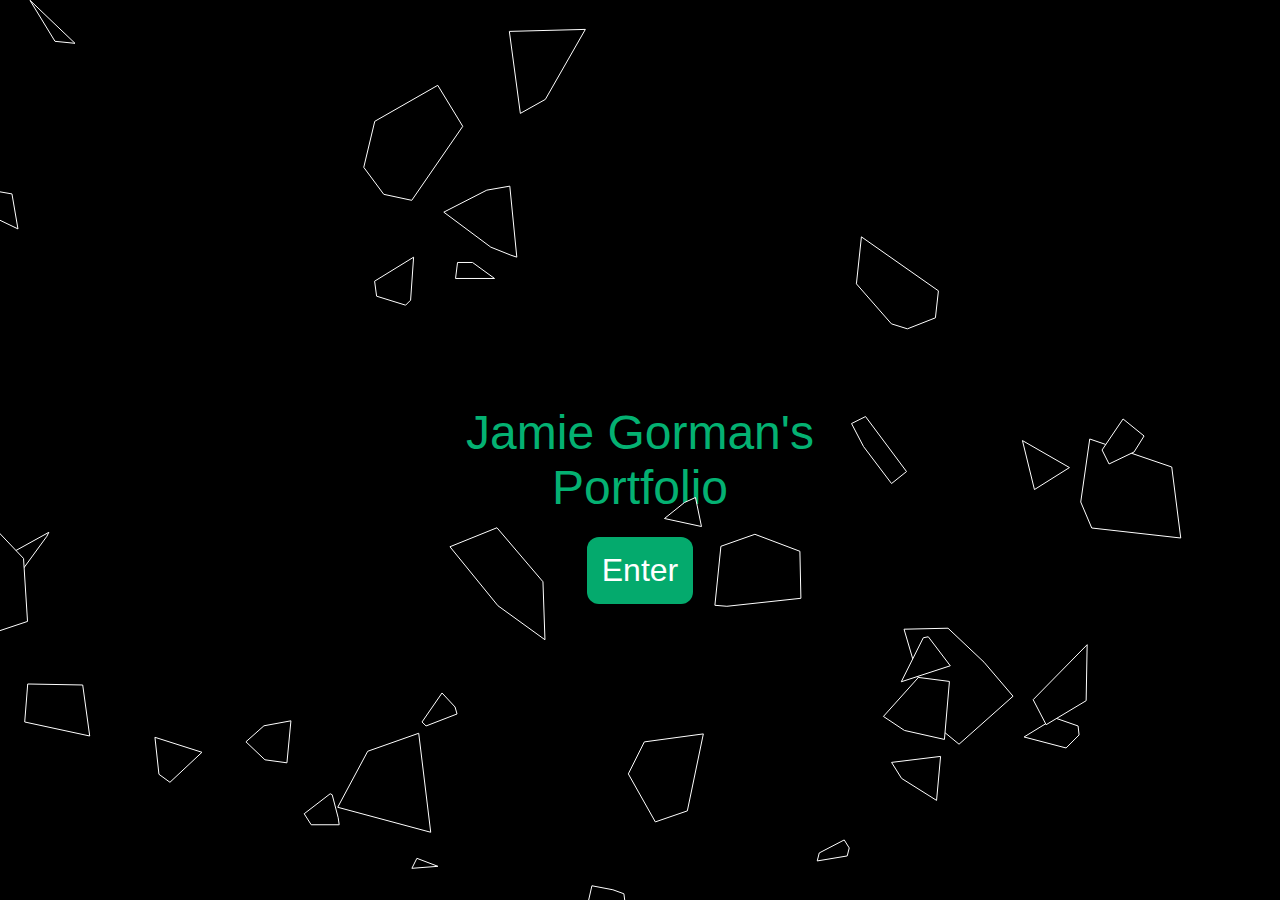
<file: index.html>
<!DOCTYPE html>
<html>
<head>
<title> Jamie Gorman's Portfolio - Home Page </title>
<link rel="stylesheet" type="text/css" href="DefaultStyle.css">
<script src="Scripts/vector.js"></script>
<link rel="apple-touch-icon" sizes="180x180" href="icons/apple-touch-icon.png">
<link rel="icon" type="image/png" sizes="32x32" href="icons/favicon-32x32.png">
<link rel="icon" type="image/png" sizes="16x16" href="icons/favicon-16x16.png">
<link rel="manifest" href="icons/site.webmanifest">
<link rel="mask-icon" href="icons/safari-pinned-tab.svg" color="#5bbad5">
<meta name="msapplication-TileColor" content="#da532c">
<meta name="theme-color" content="#ffffff">
</head>
<style>
	html
	{
		background-image:url('TemplateImage.png');
		background-attachment:fixed;
		background-size: contain;
	}
	.backbox
	{
		width:100vw;
		height:100vh;
		background-color:black;
		box-sizing:border-box;
		text-align:center;
		padding:45vh;
		background-image:url('TemplateImage.png');
		background-repeat:no-repeat;
		background-size: 100% 100%;
	}
</style>
<body style="margin:0;padding:0;">
<seg id="desktopSeg" style="display:auto;">
<svg id="polybox" style="z-index:2;position:absolute;width:100dvw;height:100dvh;">
</svg>
<div id="backing" class="backbox" style="">
<text style="color:#04B172;font-size:48px;"> Jamie Gorman's Portfolio </text>
<br><br>
<button onclick="location.href='portfoliomain.html'" style="z-index:3;position:relative;font-size:32px;"> Enter </button>
</div>
</seg>

<seg id="mobileSeg">
<div style="background-image:url(MobilePolygons.png);width:100dvw;height:100dvh;position:absolute;">
<div class="midbox" style="z-index:3;position:relative;margin-top:35dvh;">
<br>
<text style="color:#04B172;font-size:64px;"> Jamie Gorman's Portfolio </text>
<br><br>
<text style="font-size:32px;"> Note: This website isnt yet optimised for mobile use. Some features may not yet function as intended. </text>
<br><br><br>
<button onclick="location.href='portfoliomain.html'" style="z-index:3;position:relative;font-size:64px;"> Enter </button>
</div>

</div>
</seg>

</body>

<script>

var polygons = []; //Stores all indexes active
var polcounter = 1; //Counts up indexes

const bottom = document.getElementById("backing").offsetHeight;
const right = document.getElementById("backing").offsetWidth;

var t;

var started = false; //Checks if this is the first run of the system

if(isMobile()) //Polygons are only loaded on 
{
	console.log("Loading mobile mode");
	//document.getElementById("backing").style.backgroundImage = "url(MobilePolygons.png)";
	//document.getElementById("backing").style.backgroundSize = "100% 100% contain"; 
	t = null;
}
else
{
	t = setInterval(_Run,60); //Run every 60ms
}

function isMobile() //Checks if user is on pc or mobile
{	
	//Check for useragent data
	if(navigator.userAgentData.mobile || /Android|webOS|iPhone|iPad|iPod|BlackBerry|IEMobile|Opera Mini/i.test(navigator.userAgent)){ 
		document.getElementById("desktopSeg").style.display = "none";
		document.getElementById("mobileSeg").style.display = "auto";
		return true;
	}
	else
	{
		document.getElementById("desktopSeg").style.display = "auto";
		document.getElementById("mobileSeg").style.display = "none";
		return false;
	}
	
}

function pointsType(xN,yN){ //Point reference type - points stored as x and y values
	this.x = xN;
	this.y = yN;
}

function polyType(nID,nXSpeed,nYspeed,nPoints){
	this.id = nID;
	this.Xspeed = nXSpeed;
	this.Yspeed = nYspeed;
	this.points = nPoints;
};

var mPos = new pointsType();

document.getElementById("polybox").innerHTML += "<line id='closestPoly'  x1='0' y1='0' x2='0' y2='0' style='stroke:green;stroke-width:1;'/>";
document.onmousemove = _HandleMouseMove; //Mouse movement handler


function _HandleMouseMove(e)
{
	mPos.x = e.clientX;
	mPos.y = e.clientY;
}

function _LineToClosestPoly() //Draws a line from the mouse to the closest polygon
{
	var closestPoly = {'x':-1,'y':-1,'dist':-1};
	
	for(index in polygons)
	{
		for(pIndex in polygons[index].points)
		{
			var tDist = Math.sqrt(Math.pow(polygons[index].points[pIndex].x - mPos.x,2) + Math.pow(polygons[index].points[pIndex].y - mPos.y,2)); //Distance formula
			if(tDist < closestPoly.dist || closestPoly.dist == -1)
			{
				closestPoly.dist = tDist;
				closestPoly.x = polygons[index].points[pIndex].x;
				closestPoly.y = polygons[index].points[pIndex].y;
			}
		}
	}
	
	document.getElementById("closestPoly").setAttribute("x1",mPos.x);
	document.getElementById("closestPoly").setAttribute("y1",mPos.y);
	
	document.getElementById("closestPoly").setAttribute("x2",closestPoly.x);
	document.getElementById("closestPoly").setAttribute("y2",closestPoly.y);
	
};

function _MovePolygons() //Move polygons away from mouse cursor
{
	for(index in polygons)
	{
		var willMove = false;
		
		for(pIndex in polygons[index].points)
		{
			var tDist = Math.sqrt(Math.pow(polygons[index].points[pIndex].x - mPos.x,2) + Math.pow(polygons[index].points[pIndex].y - mPos.y,2));
			if(tDist < 50) //If polygon is close enough to mouse
			{
				willMove = true; //Set to true
				break;
			}
		}
		
		if(willMove) //If close enough to require a movement
		{
			//Find incident angle to center
			let cX = polygons[index].points.reduce((total,i) => i.x + total,0) / parseFloat(polygons[index].points.length);
			let cY = polygons[index].points.reduce((total,i) => i.y + total,0) / parseFloat(polygons[index].points.length);
			
			let incAngle = Math.atan2( cY - mPos.y, cX - mPos.x);
			
			for(pIndex in polygons[index].points)
			{	
				//Direct movement
				polygons[index].points[pIndex].x += 3 * Math.cos(incAngle);
				polygons[index].points[pIndex].y += 3 * Math.sin(incAngle);
				
				//Change speed to account for momentum
				polygons[index].Xspeed = 5 * Math.cos(incAngle);
				polygons[index].Yspeed = 5 * Math.sin(incAngle);

				_UpdatePolygonSVG(index);
			}
		}
	}
	
};

function _DrawPoly() //Draws a polygon
{
	var polyString = "";
	var points = _NewPoly();
	
	polyString += "<polygon id = 'pol" + polcounter + "' points='" + _PrintPoints(_TurnToStringArr(points)) + "' style='stroke:white;stroke-width:1;'></polygon>";
	
	polygons.push(new polyType(polcounter,(-2 + (Math.random() * 5)),(-2 + (Math.random() * 5)),points)); //Add index to array
	
	polcounter +=1; //Increase count of polygon Ids
	
	document.getElementById("polybox").innerHTML += polyString;
}

function _NewPoly() //Generates a new polygon somewhere on the page
{
	var points = [];
	var pointObj = [];
	
	var vertexes = 6 + Math.floor(Math.random() * 3); //Random number of vertexes min 6
	var variance = 35 + Math.floor(Math.random() * 101);
	var centerY = -100 + Math.floor(Math.random() * bottom);
	var centerX = -100 + Math.floor(Math.random() * right);
	
	if(started == false)
	{
		centerY -= Math.floor(Math.random() * (bottom)); //Formerly divided by 2 to start in the bottom half
	}
	
	for(var i = 0; i < vertexes; i++) 
	{
		
		pointObj[i] = new pointsType(0,0);
		
		var offsetX = Math.floor(Math.random() * variance);
		var flipX = Math.floor(Math.random() * 2);
		if(flipX = 0)
		{
			pointObj[i].x =(centerX + offsetX);
		}
		else
		{
			pointObj[i].x = (centerX - offsetX);
		}
		
		var offsetY = Math.floor(Math.random() * variance);
		var flipY = Math.floor(Math.random() * 2);
		
		if(flipY = 0)
		{
			pointObj[i].y = (centerY + offsetY + bottom);
		}
		else
		{
			pointObj[i].y = (centerY - offsetY + bottom);
		}
		
	}
	
	pointObj = _ConvexHullReorder(pointObj); //Reorder in convex hull position - making the polygons more rounded

	return pointObj;
}

function _TurnToStringArr(pointsObjArg) //Turns the points object into a string array to be used by the html script
{
	var strArray = [];
	for(let i = 0;i < pointsObjArg.length;i++)
	{
		strArray[i] = pointsObjArg[i].x + "," + pointsObjArg[i].y;
	}
	
	return strArray;
};

function _Run() //Repeatedly runs
{
	if(polygons.length < 51)
	{
		if(started == false) //Initial polygons
		{
			for(let i = 0; i < 51;i++)
			{
				_DrawPoly();
			}
			started = true;
		}
		else
		{
			_DrawPoly();
		}
		
	}
	else if(polygons.length > 0)
	{
		_FloatPolygon();
	}
	
	if(polygons.length > 0) //Line to closest polygon TODO switch to invisible line with movement on polygons based on incident angle
	{
		//_LineToClosestPoly();
		_MovePolygons();
	}
}

function _FloatPolygon() //Make polygons around the page
{
	//var delIDs = [];
	var i = 0;
	
	for(polyID in polygons) //Iterate through polygons and make them float upwards - removing them when they hit the top of the page
	{	
		var newString = "";
		
		//var despawnPoints = polygons[polyID].points.length - 1;
		
		for(var pointIndex in polygons[polyID].points)
		{
			var newX = polygons[polyID].points[pointIndex].x + polygons[polyID].Xspeed; //Calculate new X value
			var newY = polygons[polyID].points[pointIndex].y + polygons[polyID].Yspeed; //Calculate new Y value
			
			polygons[polyID].points[pointIndex].x = newX;
			polygons[polyID].points[pointIndex].y = newY;
			
			//if(newY < -100) //|| newY > bottom + 100 || newX < - 100 || newX > right + 100)
			//{
			//	despawnPoints--; //Counts up how many points are above a line. if too many points have exited the screen area despawn the polygon
			//}
		}
		
		_UpdatePolygonSVG(polyID);
		
		//if(despawnPoints > 0)
		//{	
		//	_UpdatePolygonSVG(polyID);
		//}
		//else
		//{
			//Add to delete list
			//delIDs[i] = polygons[polyID].id;
			//i++;

		//}
	}
	
	//if(i > 0)
	//{
	//	for(id in delIDs) //Delete polygons in list of ids to delete
	//	{
	//		document.getElementById("pol" + delIDs[id]).remove();
	//		
	//		polygons = polygons.filter(n => n.id != delIDs[id]); //Filter out deleted IDs
	//	}
	//}
}

function _UpdatePolygonSVG(polyID)
{
	var newString = ""; //Html points string
	
	for(pIndex in polygons[polyID].points)
	{
		newString += polygons[polyID].points[pIndex].x + "," + (polygons[polyID].points[pIndex].y) + " ";
	}
	
	document.getElementById("pol" + polygons[polyID].id).setAttribute("points",newString);
}

function _PrintPoints(arrayArg)
{
	var output = ""
	for(index in arrayArg)
	{
		output += arrayArg[index] + " ";
	}
	
	return output;
}

function _ConvexHullReorder(points) //Takes in a list of point types and returns them in convex hull order
{
	var hullList = []; //Ordered list of the outer points in the polygon
	
	var xList = Object.keys(points).map(function(key){return points[key].x}); //List of all X values in the points - retains index of original points array 
	var leftmostID = xList.indexOf(Math.min.apply(Math,Object.keys(points).map(function(key){return points[key].x})));
	var switchPoint = points[0]; //Store current point 0 to switch it with leftmost point 
	

	points[0] = points[leftmostID];
	points[leftmostID] = switchPoint;
	
	hullList.push(points[0])
	
	var curPoint = points[0];
	var nextPoint = points[1]; //Select a new point to test against
	var iter = 2; //Where to start the hull search
	var nextIndex = -1;
	
	while(true) //Gift wrapping algorithm - sourced from https://editor.p5js.org/codingtrain/sketches/IVE9CxBOF
	{
		var checkingPoint = points[iter];
		var a = Vector.sub(new Vector(nextPoint.x,nextPoint.y),new Vector(curPoint.x,curPoint.y));
		var b = Vector.sub(new Vector(checkingPoint.x,checkingPoint.y), new Vector(curPoint.x,curPoint.y));
		var cross = a.cross(b); 
		
		if(cross.z < 0)
		{
			nextPoint = checkingPoint;
			nextIndex = iter;
		}
		
		iter = iter + 1;
		if(iter == points.length)
		{
			if(nextPoint == points[0])
			{
				break;
			}
			else
			{
				hullList.push(nextPoint);
				curPoint = nextPoint;
				iter = 0;
				nextPoint = points[0];
			}
		}
	};
	
	return hullList;
}
</script>

</html>
</file>
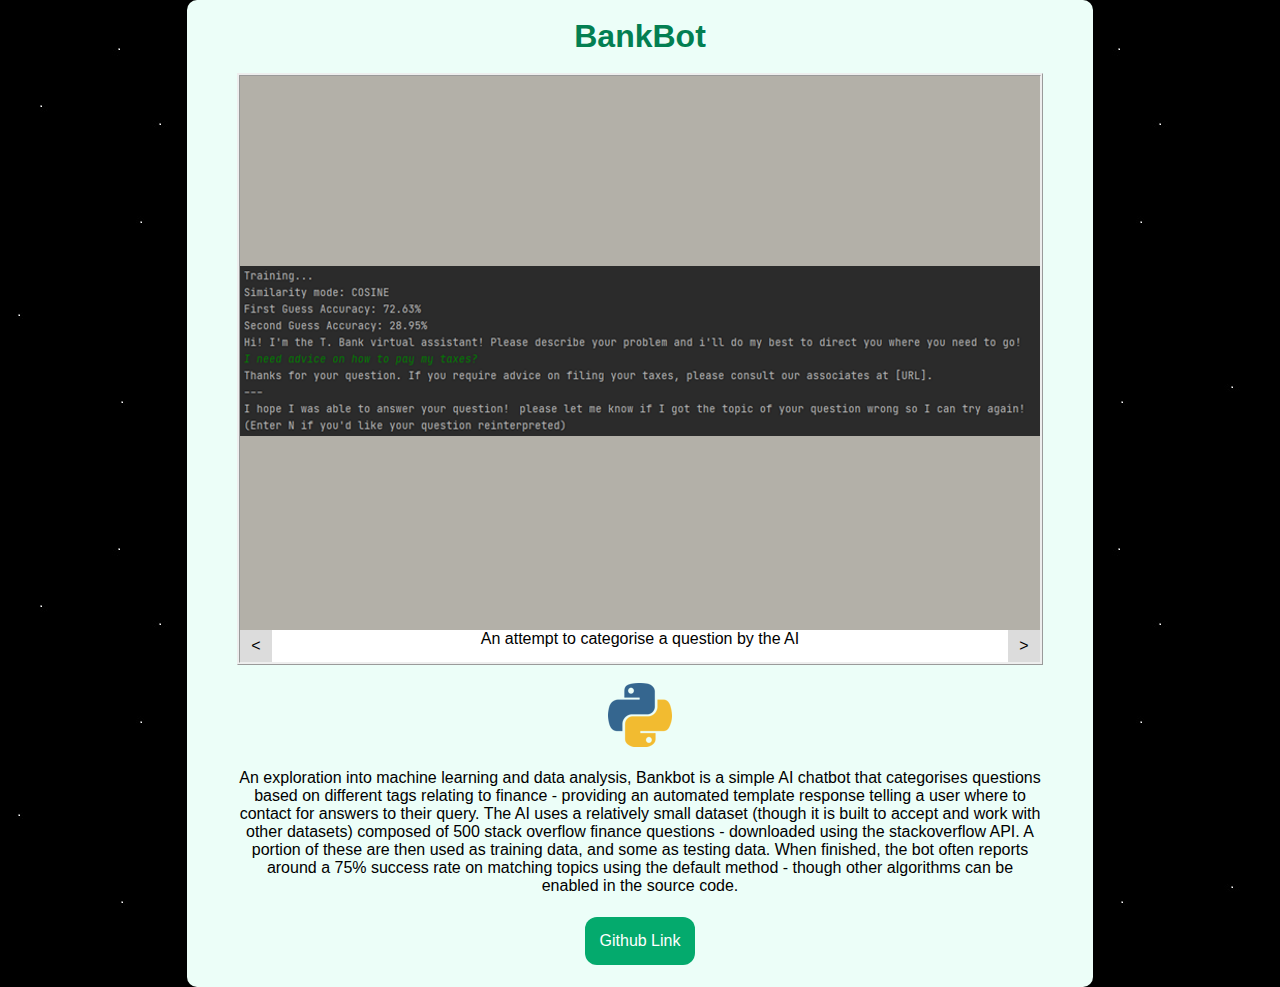
<file: Projects/BankBot/BankBot.html>
<!DOCTYPE html>
<html>
<head>
<title> Jamie Gorman's Portfolio - BankBot </title>
<link rel="stylesheet" type="text/css" href="../../DefaultStyle.css">
<link rel="apple-touch-icon" sizes="180x180" href="../../icons/apple-touch-icon.png">
<link rel="icon" type="image/png" sizes="32x32" href="../../icons/favicon-32x32.png">
<link rel="icon" type="image/png" sizes="16x16" href="../../icons/favicon-16x16.png">
<link rel="manifest" href="../../icons/site.webmanifest">
<link rel="mask-icon" href="../../icons/safari-pinned-tab.svg" color="#5bbad5">
<meta name="msapplication-TileColor" content="#da532c">
<meta name="theme-color" content="#ffffff">
</head>
<style>
	html
	{
		background-image:url('../../StarsImage.png');
		background-attachment:scroll;
	}
</style>
<script src="../../Scripts/SlideshowScript.js"></script>
<body style="margin:0;padding:0;">
<div class="midbox">
<br>
<h1 style="margin:0;">BankBot</h1>
<br>
<div style="width:800px;object-fit:scale-down;background-color:#b3b0a8;opacity:1;margin:auto;border-style:ridge;"/>
<img id="SlideshowBox" src="Slideshow/0.png" style="width:800px;height:550px;object-fit:scale-down;background-color:#b3b0a8;opacity:1;"/>
<div style="width:100%;background-color:white;height:32px;">
<button onclick="_PrevImage()" style="float:left;width:32px;height:32px;"class="imageNav"> < </button>
<txt id="descbox">Description couldnt be loaded - please refresh the page</txt>
<button onclick="_NextImage()" style="float:right;width:32px;height:32px;"class="imageNav"> > </button>
</div>
</div>
<br>
<img src="../../icons/PythonIcon.png"/>
<br><br>
An exploration into machine learning and data analysis, Bankbot is a simple AI chatbot that categorises questions based on different tags relating to finance - providing an automated template response telling a user where to contact for answers
to their query. The AI uses a relatively small dataset (though it is built to accept and work with other datasets) composed of 500 stack overflow finance questions - downloaded using the stackoverflow API. A portion of these are then used as
training data, and some as testing data. When finished, the bot often reports around a 75% success rate on matching topics using the default method - though other algorithms can be enabled in the source code.
<br><br>
<button onclick="location.href='https://github.com/JaVonox/AIChatbot'" style="position:relative;"> Github Link </button>
<br><br>
</div>
</body>
<script>
function imageRef(nRef,nDesc){ //Image reference type - includes the image file name and the associated description
	this.ref = nRef;
	this.desc = nDesc;
}

const loadedImages = 
[ new imageRef("0.png","An attempt to categorise a question by the AI"),
new imageRef("1.png","An overview of the training data used by the AI"),
new imageRef("2.png","A comparitive diagram. Y representing the accuracy and X representing the time in ms"),
]; //Storage of the different images to display on the slideshow

var slideshowElement = document.getElementById("SlideshowBox");
var descElement = document.getElementById("descbox");
descElement.innerHTML = loadedImages[0].desc; //Set the default text

var speed = 10; //Ms before image handler called
var rotationSpeed = 5000; //Time before a rotation occurs

var t=setInterval(_ImageHandle,speed);

//Scripts/SlideshowScript.js handles the rest of the slideshow 
</script>
</html>
</file>
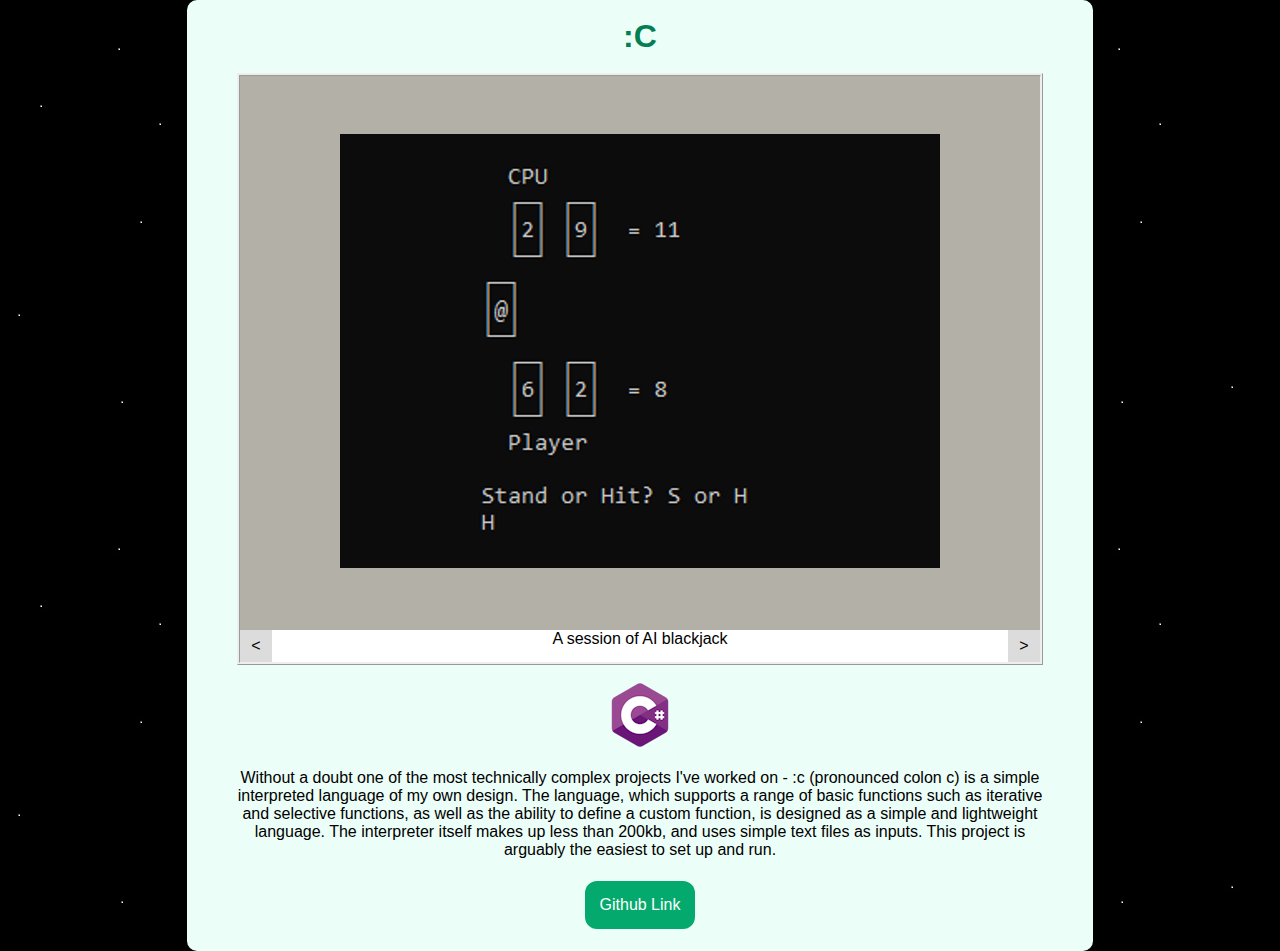
<file: Projects/ColonC/ColonC.html>
<!DOCTYPE html>
<html>
<head>
<title> Jamie Gorman's Portfolio - Colon C </title>
<link rel="stylesheet" type="text/css" href="../../DefaultStyle.css">
<link rel="apple-touch-icon" sizes="180x180" href="../../icons/apple-touch-icon.png">
<link rel="icon" type="image/png" sizes="32x32" href="../../icons/favicon-32x32.png">
<link rel="icon" type="image/png" sizes="16x16" href="../../icons/favicon-16x16.png">
<link rel="manifest" href="../../icons/site.webmanifest">
<link rel="mask-icon" href="../../icons/safari-pinned-tab.svg" color="#5bbad5">
<meta name="msapplication-TileColor" content="#da532c">
<meta name="theme-color" content="#ffffff">
</head>
<style>
	html
	{
		background-image:url('../../StarsImage.png');
		background-attachment:scroll;
	}
</style>
<script src="../../Scripts/SlideshowScript.js"></script>
<body style="margin:0;padding:0;">
<div class="midbox">
<br>
<h1 style="margin:0;">:C</h1>
<br>
<div style="width:800px;object-fit:scale-down;background-color:#b3b0a8;opacity:1;margin:auto;border-style:ridge;"/>
<img id="SlideshowBox" src="Slideshow/0.png" style="width:800px;height:550px;object-fit:scale-down;background-color:#b3b0a8;opacity:1;"/>
<div style="width:100%;background-color:white;height:32px;">
<button onclick="_PrevImage()" style="float:left;width:32px;height:32px;"class="imageNav"> < </button>
<txt id="descbox">Description couldnt be loaded - please refresh the page</txt>
<button onclick="_NextImage()" style="float:right;width:32px;height:32px;"class="imageNav"> > </button>
</div>
</div>
<br>
<img src="../../icons/CsharpIcon.png"/>
<br><br>
Without a doubt one of the most technically complex projects I've worked on - :c (pronounced colon c) is a simple interpreted language of my own design. The language, which supports a range of basic functions such as iterative and selective
functions, as well as the ability to define a custom function, is designed as a simple and lightweight language. The interpreter itself makes up less than 200kb, and uses simple text files as inputs. This project is arguably the easiest to set up
and run.
<br><br>
<button onclick="location.href='https://github.com/JaVonox/LanguageDesign'" style="position:relative;"> Github Link </button>
<br><br>
</div>
</body>
<script>
function imageRef(nRef,nDesc){ //Image reference type - includes the image file name and the associated description
	this.ref = nRef;
	this.desc = nDesc;
}

const loadedImages = 
[ new imageRef("0.png","A session of AI blackjack"),
new imageRef("1.png","One of the other included example files - a game of tic tac toe"),
]; //Storage of the different images to display on the slideshow

var slideshowElement = document.getElementById("SlideshowBox");
var descElement = document.getElementById("descbox");
descElement.innerHTML = loadedImages[0].desc; //Set the default text

var speed = 10; //Ms before image handler called
var rotationSpeed = 5000; //Time before a rotation occurs

var t=setInterval(_ImageHandle,speed);

//Scripts/SlideshowScript.js handles the rest of the slideshow 
</script>
</html>
</file>
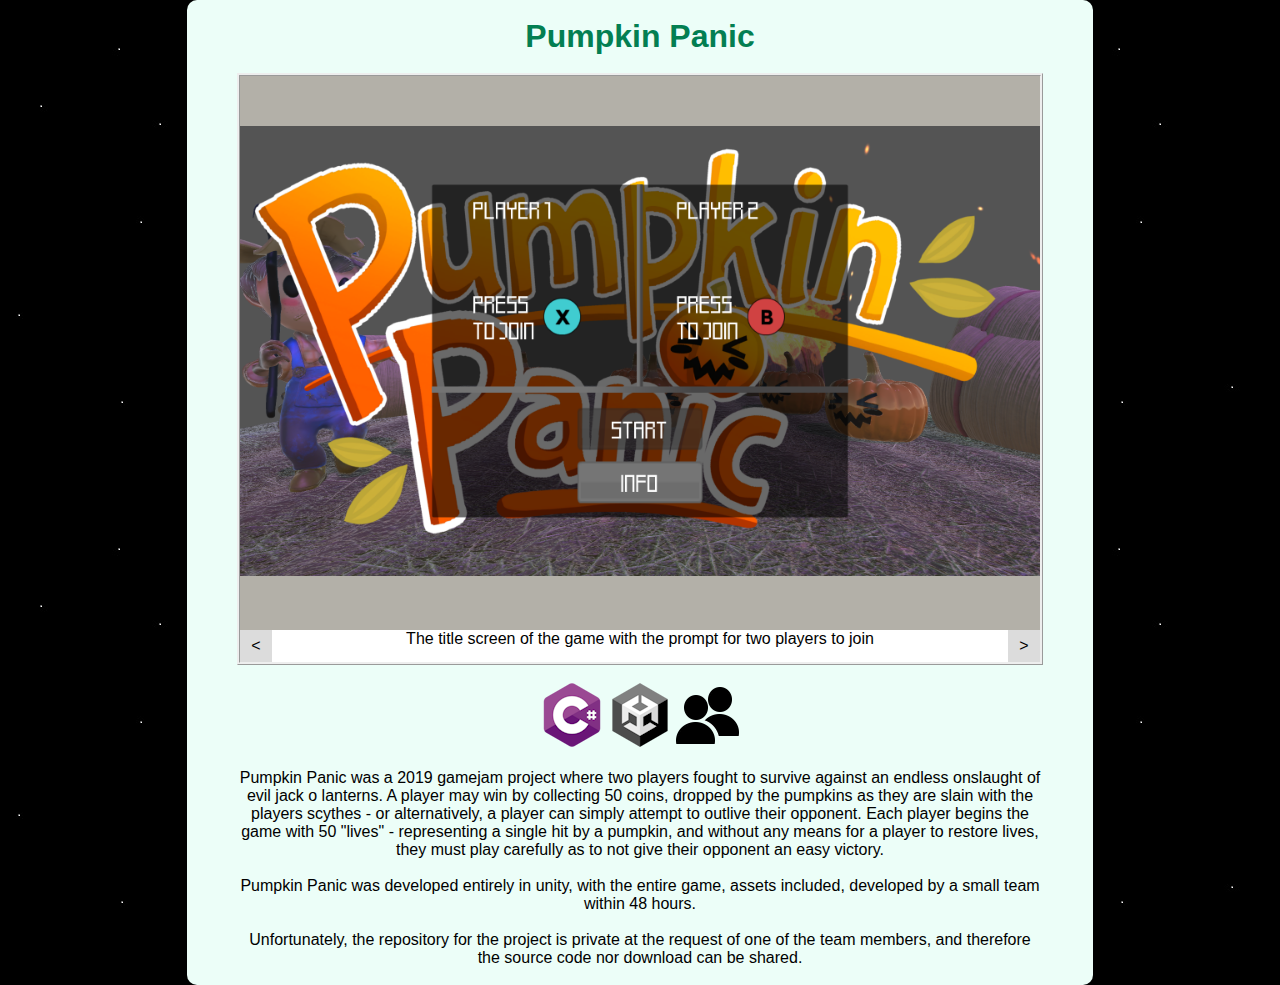
<file: Projects/GardenersVsPumpkins/GardenerVsPumpkins.html>
<!DOCTYPE html>
<html>
<head>
<title> Jamie Gorman's Portfolio - Pumpkin Panic </title>
<link rel="stylesheet" type="text/css" href="../../DefaultStyle.css">
<link rel="apple-touch-icon" sizes="180x180" href="../../icons/apple-touch-icon.png">
<link rel="icon" type="image/png" sizes="32x32" href="../../icons/favicon-32x32.png">
<link rel="icon" type="image/png" sizes="16x16" href="../../icons/favicon-16x16.png">
<link rel="manifest" href="../../icons/site.webmanifest">
<link rel="mask-icon" href="../../icons/safari-pinned-tab.svg" color="#5bbad5">
<meta name="msapplication-TileColor" content="#da532c">
<meta name="theme-color" content="#ffffff">
</head>
<style>
	html
	{
		background-image:url('../../StarsImage.png');
		background-attachment:scroll;
	}
</style>
<script src="../../Scripts/SlideshowScript.js"></script>
<body style="margin:0;padding:0;">
<div class="midbox">
<br>
<h1 style="margin:0;">Pumpkin Panic</h1>
<br>
<div style="width:800px;object-fit:scale-down;background-color:#b3b0a8;opacity:1;margin:auto;border-style:ridge;"/>
<img id="SlideshowBox" src="Slideshow/0.png" style="width:800px;height:550px;object-fit:scale-down;background-color:#b3b0a8;opacity:1;"/>
<div style="width:100%;background-color:white;height:32px;">
<button onclick="_PrevImage()" style="float:left;width:32px;height:32px;"class="imageNav"> < </button>
<txt id="descbox">Description couldnt be loaded - please refresh the page</txt>
<button onclick="_NextImage()" style="float:right;width:32px;height:32px;"class="imageNav"> > </button>
</div>
</div>
<br>
<img src="../../icons/CsharpIcon.png"/>
<img src="../../icons/UnityIcon.png"/>
<img src="../../icons/GroupIcon.png"/>
<br><br>
Pumpkin Panic was a 2019 gamejam project where two players fought to survive against an endless onslaught of evil jack o lanterns. A player may win by collecting
50 coins, dropped by the pumpkins as they are slain with the players scythes - or alternatively, a player can simply attempt to outlive their opponent. Each player begins the
game with 50 "lives" - representing a single hit by a pumpkin, and without any means for a player to restore lives, they must play carefully as to not give their opponent an
easy victory.
<br><br>
Pumpkin Panic was developed entirely in unity, with the entire game, assets included, developed by a small team within 48 hours.  

<br><br>
Unfortunately, the repository for the project is private at the request of one of the team members, and therefore the source code nor download can be shared.
<br><br>
</div>
</body>
<script>
function imageRef(nRef,nDesc){ //Image reference type - includes the image file name and the associated description
	this.ref = nRef;
	this.desc = nDesc;
}

const loadedImages = 
[ new imageRef("0.png","The title screen of the game with the prompt for two players to join"),
new imageRef("1.png","Two gardeners running away from pumpkins"),
new imageRef("2.png","The second player killing a pumpkin, creating a coin pickup"),
new imageRef("3.png","Player 2 winning the game after Player 1 loses all their lives"),
]; //Storage of the different images to display on the slideshow

var slideshowElement = document.getElementById("SlideshowBox");
var descElement = document.getElementById("descbox");
descElement.innerHTML = loadedImages[0].desc; //Set the default text

var speed = 10; //Ms before image handler called
var rotationSpeed = 5000; //Time before a rotation occurs

var t=setInterval(_ImageHandle,speed);

//Scripts/SlideshowScript.js handles the rest of the slideshow 
</script>
</html>
</file>
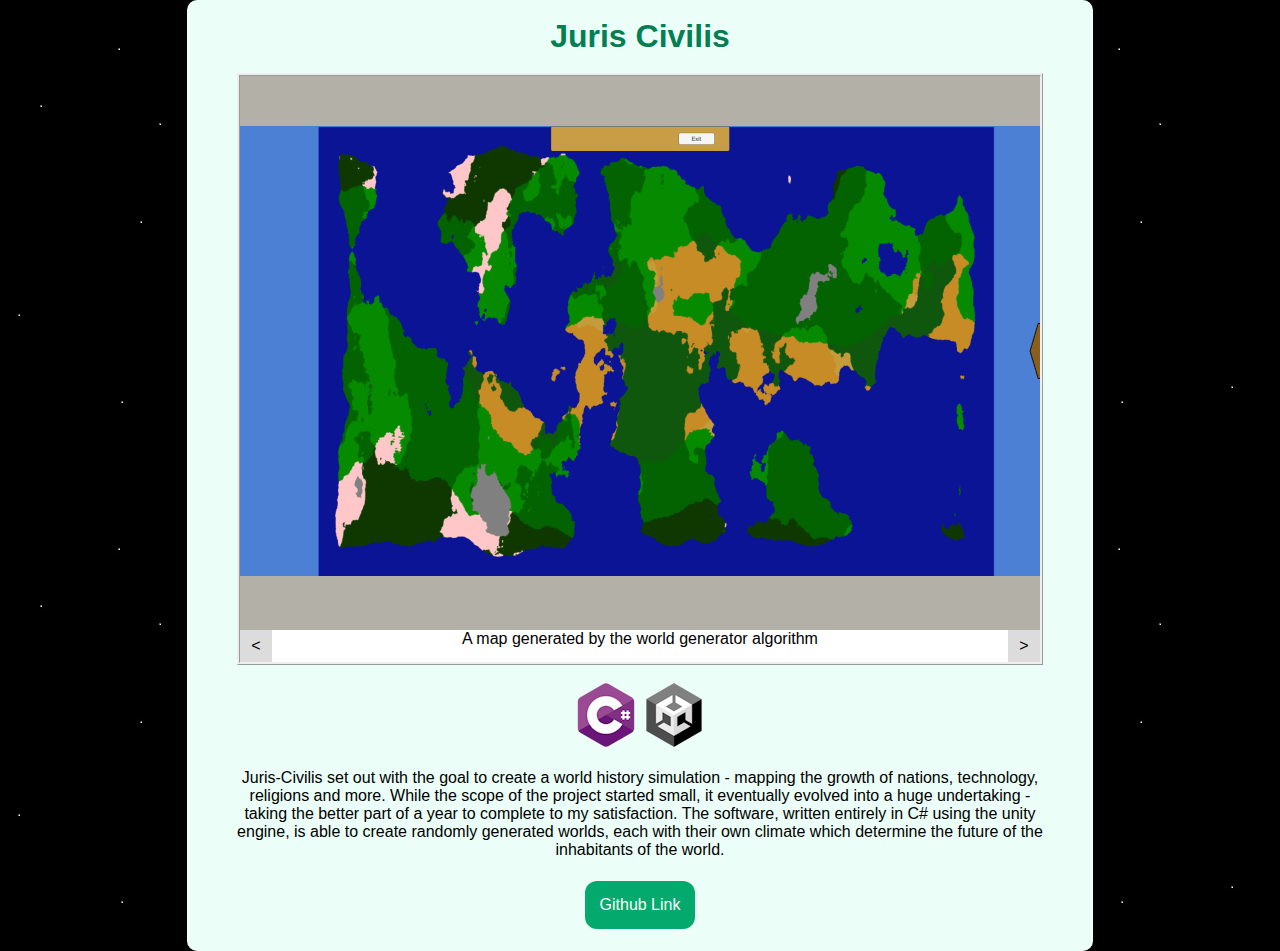
<file: Projects/JurisCivilis/JurisCivilis.html>
<!DOCTYPE html>
<html>
<head>
<title> Jamie Gorman's Portfolio - Juris Civilis </title>
<link rel="stylesheet" type="text/css" href="../../DefaultStyle.css">
<link rel="apple-touch-icon" sizes="180x180" href="../../icons/apple-touch-icon.png">
<link rel="icon" type="image/png" sizes="32x32" href="../../icons/favicon-32x32.png">
<link rel="icon" type="image/png" sizes="16x16" href="../../icons/favicon-16x16.png">
<link rel="manifest" href="../../icons/site.webmanifest">
<link rel="mask-icon" href="../../icons/safari-pinned-tab.svg" color="#5bbad5">
<meta name="msapplication-TileColor" content="#da532c">
<meta name="theme-color" content="#ffffff">
</head>
<style>
	html
	{
		background-image:url('../../StarsImage.png');
		background-attachment:scroll;
	}
</style>
<script src="../../Scripts/SlideshowScript.js"></script>
<body style="margin:0;padding:0;">
<div class="midbox">
<br>
<h1 style="margin:0;">Juris Civilis</h1>
<br>
<div style="width:800px;object-fit:scale-down;background-color:#b3b0a8;opacity:1;margin:auto;border-style:ridge;"/>
<img id="SlideshowBox" src="Slideshow/0.png" style="width:800px;height:550px;object-fit:scale-down;background-color:#b3b0a8;opacity:1;"/>
<div style="width:100%;background-color:white;height:32px;">
<button onclick="_PrevImage()" style="float:left;width:32px;height:32px;"class="imageNav"> < </button>
<txt id="descbox">Description couldnt be loaded - please refresh the page</txt>
<button onclick="_NextImage()" style="float:right;width:32px;height:32px;"class="imageNav"> > </button>
</div>
</div>
<br>
<img src="../../icons/CsharpIcon.png"/>
<img src="../../icons/UnityIcon.png"/>
<br><br>
Juris-Civilis set out with the goal to create a world history simulation - mapping the growth of nations, technology, religions and more. While the scope of the project started small,
it eventually evolved into a huge undertaking - taking the better part of a year to complete to my satisfaction. The software, written entirely in C# using the unity engine, is able to create randomly generated worlds, each with their own
climate which determine the future of the inhabitants of the world. 
<br><br>
<button onclick="location.href='https://github.com/JaVonox/Juris-Civilis'" style="position:relative;"> Github Link </button>
<br><br>
</div>
</body>
<script>
function imageRef(nRef,nDesc){ //Image reference type - includes the image file name and the associated description
	this.ref = nRef;
	this.desc = nDesc;
}

const loadedImages = 
[ new imageRef("0.png","A map generated by the world generator algorithm"),
new imageRef("1.png","A number of small countries populating the map"),
new imageRef("2.png","Main view of countries")
]; //Storage of the different images to display on the slideshow

var slideshowElement = document.getElementById("SlideshowBox");
var descElement = document.getElementById("descbox");
descElement.innerHTML = loadedImages[0].desc; //Set the default text

var speed = 10; //Ms before image handler called
var rotationSpeed = 5000; //Time before a rotation occurs

var t=setInterval(_ImageHandle,speed);

//Scripts/SlideshowScript.js handles the rest of the slideshow 
</script>
</html>
</file>
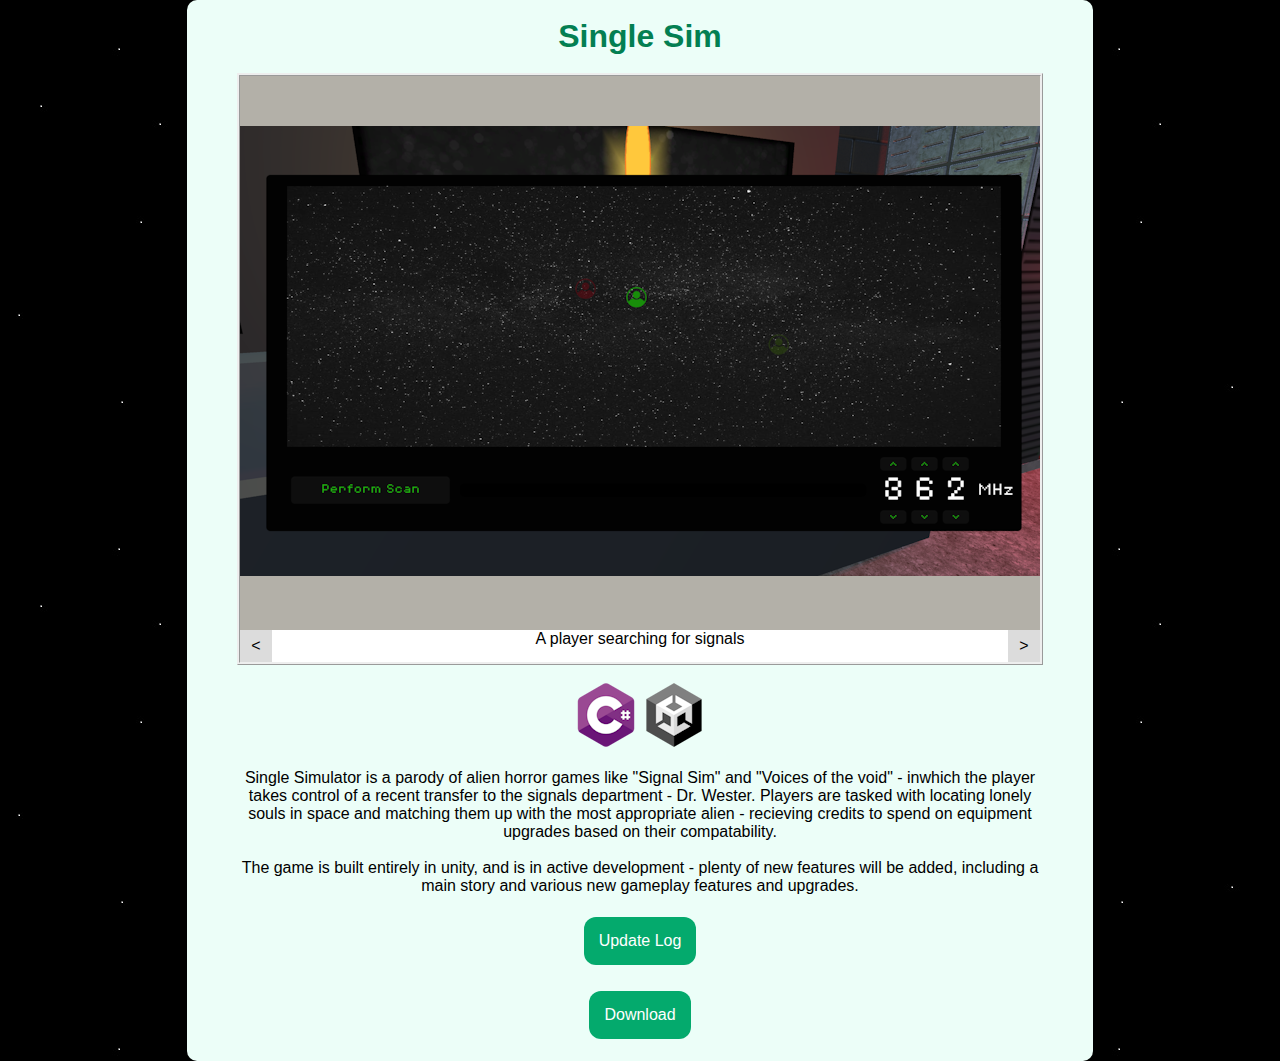
<file: Projects/SingleSimulator/SingleSim.html>
<!DOCTYPE html>
<html>
<head>
<title> Jamie Gorman's Portfolio - Single Sim </title>
<link rel="stylesheet" type="text/css" href="../../DefaultStyle.css">
<link rel="apple-touch-icon" sizes="180x180" href="../../icons/apple-touch-icon.png">
<link rel="icon" type="image/png" sizes="32x32" href="../../icons/favicon-32x32.png">
<link rel="icon" type="image/png" sizes="16x16" href="../../icons/favicon-16x16.png">
<link rel="manifest" href="../../icons/site.webmanifest">
<link rel="mask-icon" href="../../icons/safari-pinned-tab.svg" color="#5bbad5">
<meta name="msapplication-TileColor" content="#da532c">
<meta name="theme-color" content="#ffffff">
</head>
<style>
	html
	{
		background-image:url('../../StarsImage.png');
		background-attachment:scroll;
	}
</style>
<script src="../../Scripts/SlideshowScript.js"></script>
<body style="margin:0;padding:0;">
<div class="midbox">
<br>
<h1 style="margin:0;">Single Sim</h1>
<br>
<div style="width:800px;object-fit:scale-down;background-color:#b3b0a8;opacity:1;margin:auto;border-style:ridge;"/>
<img id="SlideshowBox" src="Slideshow/0.png" style="width:800px;height:550px;object-fit:scale-down;background-color:#b3b0a8;opacity:1;"/>
<div style="width:100%;background-color:white;height:32px;">
<button onclick="_PrevImage()" style="float:left;width:32px;height:32px;" class="imageNav"> < </button>
<txt id="descbox">Description couldnt be loaded - please refresh the page</txt>
<button onclick="_NextImage()" style="float:right;width:32px;height:32px;" class="imageNav"> > </button>
</div>
</div>
<br>
<img src="../../icons/CsharpIcon.png"/>
<img src="../../icons/UnityIcon.png"/>
<br><br>
Single Simulator is a parody of alien horror games like "Signal Sim" and "Voices of the void" - inwhich the player takes control of a recent transfer to the signals department - Dr. Wester.
Players are tasked with locating lonely souls in space and matching them up with the most appropriate alien - recieving credits to spend on equipment upgrades based on their compatability.
<br><br>
The game is built entirely in unity, and is in active development - plenty of new features will be added, including a main story and various new gameplay features and upgrades.
<br><br>
<button onclick="location.href='https://github.com/JaVonox/SingleSim/blob/main/README.md'" style="position:relative;"> Update Log </button>
<br><br>
<button onclick="location.href='https://github.com/JaVonox/SingleSim/releases'" style="position:relative;"> Download </button>
<br><br>
</div>
</body>
<script>
function imageRef(nRef,nDesc){ //Image reference type - includes the image file name and the associated description
	this.ref = nRef;
	this.desc = nDesc;
}

const loadedImages = 
[ new imageRef("0.png","A player searching for signals"),
new imageRef("1.png","A downloaded and decoded signal"),
new imageRef("2.png","A player comparing two signals before matching them"),
new imageRef("3.png","A player spending acquired credits in the credit shop to gain upgrades"),
new imageRef("4.png","A scenic view of the outside")
]; //Storage of the different images to display on the slideshow

var slideshowElement = document.getElementById("SlideshowBox");
var descElement = document.getElementById("descbox");
descElement.innerHTML = loadedImages[0].desc; //Set the default text

var speed = 10; //Ms before image handler called
var rotationSpeed = 5000; //Time before a rotation occurs

var t=setInterval(_ImageHandle,speed);

//Scripts/SlideshowScript.js handles the rest of the slideshow 
</script>
</html>
</file>
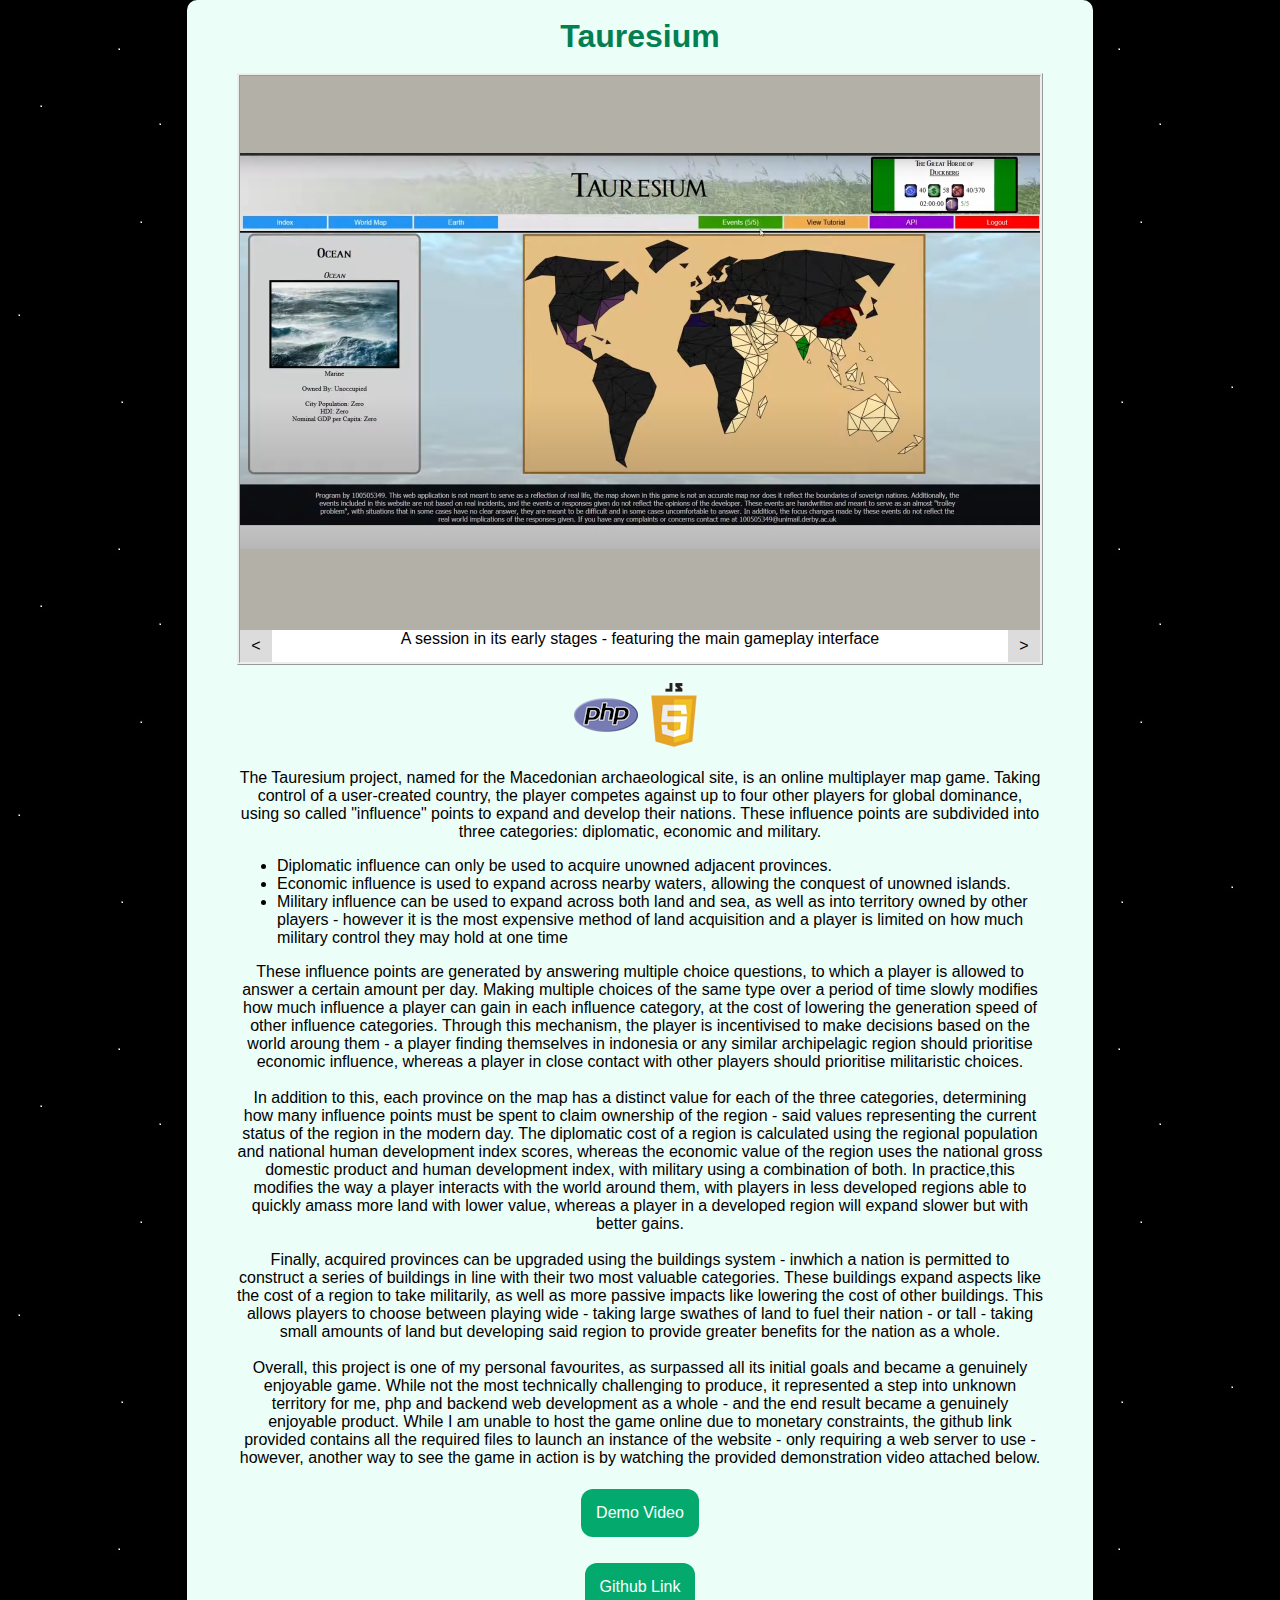
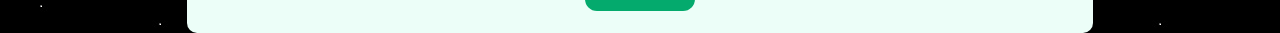
<file: Projects/Tauresium/Tauresium.html>
<!DOCTYPE html>
<html>
<head>
<title> Jamie Gorman's Portfolio - Tauresium </title>
<link rel="stylesheet" type="text/css" href="../../DefaultStyle.css">
<link rel="apple-touch-icon" sizes="180x180" href="../../icons/apple-touch-icon.png">
<link rel="icon" type="image/png" sizes="32x32" href="../../icons/favicon-32x32.png">
<link rel="icon" type="image/png" sizes="16x16" href="../../icons/favicon-16x16.png">
<link rel="manifest" href="../../icons/site.webmanifest">
<link rel="mask-icon" href="../../icons/safari-pinned-tab.svg" color="#5bbad5">
<meta name="msapplication-TileColor" content="#da532c">
<meta name="theme-color" content="#ffffff">
</head>
<style>
	html
	{
		background-image:url('../../StarsImage.png');
		background-attachment:scroll;
	}
</style>
<script src="../../Scripts/SlideshowScript.js"></script>
<body style="margin:0;padding:0;">
<div class="midbox">
<br>
<h1 style="margin:0;">Tauresium</h1>
<br>
<div style="width:800px;object-fit:scale-down;background-color:#b3b0a8;opacity:1;margin:auto;border-style:ridge;"/>
<img id="SlideshowBox" src="Slideshow/0.png" style="width:800px;height:550px;object-fit:scale-down;background-color:#b3b0a8;opacity:1;"/>
<div style="width:100%;background-color:white;height:32px;">
<button onclick="_PrevImage()" style="float:left;width:32px;height:32px;"class="imageNav"> < </button>
<txt id="descbox">Description couldnt be loaded - please refresh the page</txt>
<button onclick="_NextImage()" style="float:right;width:32px;height:32px;"class="imageNav"> > </button>
</div>
</div>
<br>
<img src="../../icons/PHPIcon.png"/>
<img src="../../icons/JSIcon.png"/>
<br><br>
The Tauresium project, named for the Macedonian archaeological site, is an online multiplayer map game. Taking control of a user-created country, the player competes against up to four other players for global dominance, using
so called "influence" points to expand and develop their nations. These influence points are subdivided into three categories: diplomatic, economic and military. 
<ul style="text-align:left;">
<li>Diplomatic influence can only be used to acquire unowned adjacent provinces.</li>
<li>Economic influence is used to expand across nearby waters, allowing the conquest of unowned islands.</li>
<li>Military influence can be used to expand across both land and sea, as well as into territory owned by other players - however it is the most expensive method of land acquisition and a player is limited on how much military control they may hold at one time</li> 
</ul>
These influence points are generated by answering multiple choice questions, to which a player is allowed to answer a certain amount per day. Making multiple choices of the same type over a period of time slowly modifies how much influence
a player can gain in each influence category, at the cost of lowering the generation speed of other influence categories. Through this mechanism, the player is incentivised to make decisions based on the world aroung them - a player finding themselves in indonesia or
any similar archipelagic region should prioritise economic influence, whereas a player in close contact with other players should prioritise militaristic choices.
<br><br>
In addition to this, each province on the map has a distinct value for each of the three categories, determining how many influence points must be spent to claim ownership of the region - said values representing the current status of the region in the modern day. 
The diplomatic cost of a region is calculated using the regional population and national human development index scores, whereas the economic value of the region uses the national gross domestic product and human development index, with military using a combination of both.
In practice,this modifies the way a player interacts with the world around them, with players in less developed regions able to quickly amass more land with lower value, whereas a player in a developed region will expand slower but with better gains.
<br><br>
Finally, acquired provinces can be upgraded using the buildings system - inwhich a nation is permitted to construct a series of buildings in line with their two most valuable categories. These buildings expand aspects like the cost of a region to take militarily, as well as
more passive impacts like lowering the cost of other buildings. This allows players to choose between playing wide - taking large swathes of land to fuel their nation - or tall - taking small amounts of land but developing said region to provide greater benefits for the nation as a whole.
<br><br>
Overall, this project is one of my personal favourites, as surpassed all its initial goals and became a genuinely enjoyable game. While not the most technically challenging to produce, it represented a step into unknown territory for me, php and backend web development as a whole - and the end result became a genuinely
enjoyable product. While I am unable to host the game online due to monetary constraints, the github link provided contains all the required files to launch an instance of the website - only requiring a web server to use - however, another way to see the game in action is by watching the provided demonstration
video attached below.
<br><br>
<button onclick="location.href='https://www.youtube.com/watch?v=PF06nJct4vo'" style="position:relative;"> Demo Video </button>
<br><br>
<button onclick="location.href='https://github.com/JaVonox/Tauresium'" style="position:relative;"> Github Link </button>
<br><br>
</div>
</body>
<script>
function imageRef(nRef,nDesc){ //Image reference type - includes the image file name and the associated description
	this.ref = nRef;
	this.desc = nDesc;
}

const loadedImages = 
[ new imageRef("0.png","A session in its early stages - featuring the main gameplay interface"),
new imageRef("1.png","A zoomed in image of a map region, from the perspective of the green player"),
new imageRef("2.png","One of the events players are prompted to answer to change their influence"),
new imageRef("3.png","A session after some time playing, showing how the map has progressed"),
new imageRef("4.png","The buildings screen, inwhich players can develop individual provinces infrastructure")
]; //Storage of the different images to display on the slideshow

var slideshowElement = document.getElementById("SlideshowBox");
var descElement = document.getElementById("descbox");
descElement.innerHTML = loadedImages[0].desc; //Set the default text

var speed = 10; //Ms before image handler called
var rotationSpeed = 5000; //Time before a rotation occurs

var t=setInterval(_ImageHandle,speed);

//Scripts/SlideshowScript.js handles the rest of the slideshow 
</script>
</html>
</file>
<file: DefaultStyle.css>
@import url('https://fonts.cdnfonts.com/css/montserrat');
@import url('https://fonts.cdnfonts.com/css/playfair-display');
@import url('https://fonts.cdnfonts.com/css/arvo');
*
{
	font-family:'Montserrat', sans-serif;
}
h1
{
	font-family: 'Playfair Display', sans-serif;
	color: #037f52;
}
h2,h3,h4,h5
{
	font-family: 'Playfair Display', sans-serif;
	color: #04B172;
}


button
{
	font-family: 'Arvo', sans-serif;
	background-color: #04AA6D;
	border: none;
	color: white;
	padding: 15px;
	text-align: center;
	display: inline-block;
	font-size: 16px;
	margin: 4px 2px;
	border-radius: 12px;
	cursor:pointer;
}
button:hover 
{
	background-color: #026a44;
}

.imageNav
{
	background-color:#dcdcdc;
	border-radius:0px;
	padding:0px;
	width:32px;
	height:32px;
	margin:0px 0px;
	color:black;
}
.imageNav:hover
{
	background-color: #cecece;
}

.midbox
{
	background-color:#ecfef8;
	box-sizing:border-box;
	text-align:center;
	width:60vw;
	margin:auto;
	padding-left:50px;
	padding-right:50px;
	min-width:min-content;
	border-radius:10px;
}

div.sticky {
	position: -webkit-sticky;
	position: sticky;
	top: 0;
	padding: 5px;
	border:none;
	border-radius: 12px;
	background-color: #cae8ca;
	float:left;
}
</file>
